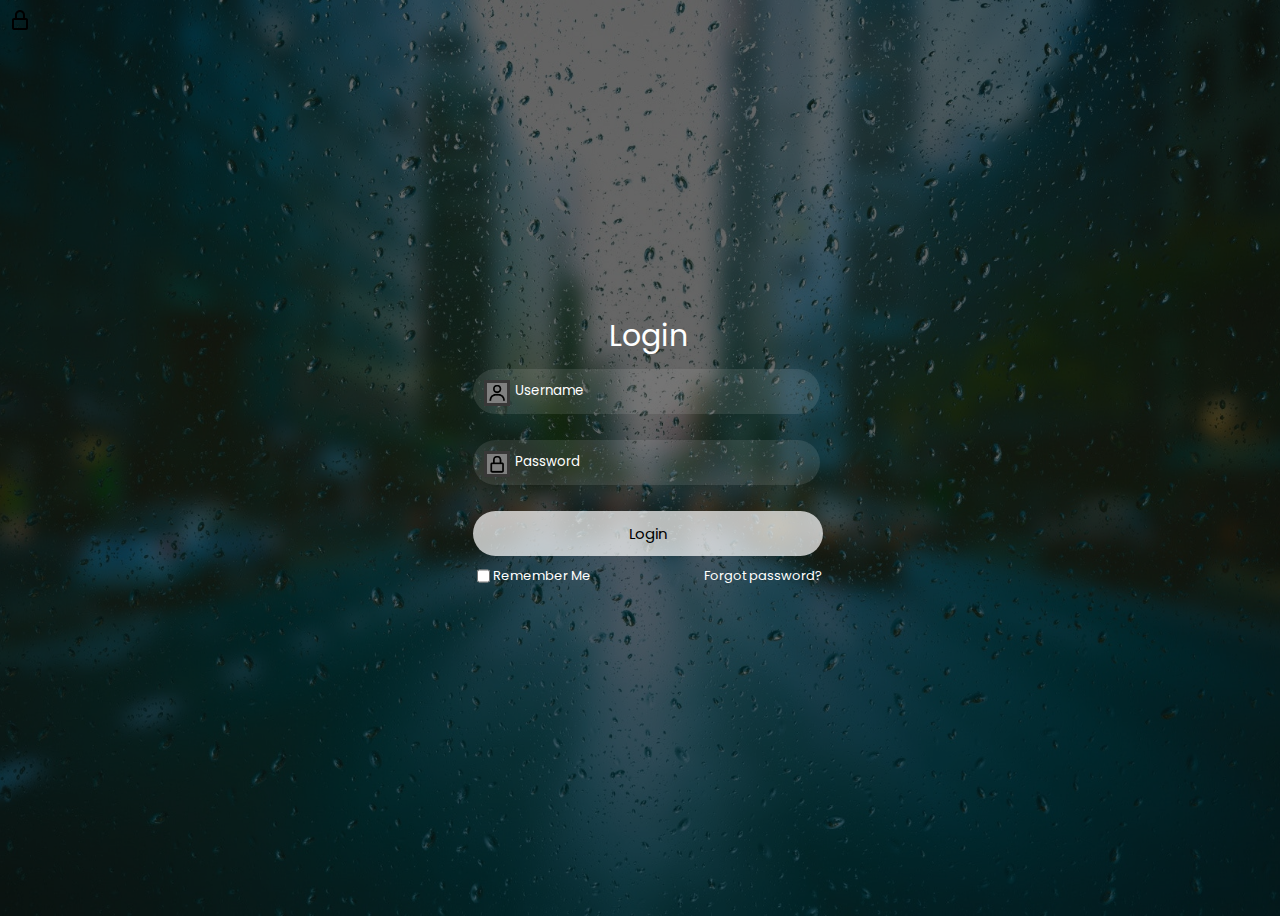
<file: public/connexion.html>
<!DOCTYPE html>
<html lang="en">
<head>
    <meta charset="UTF-8">
    <meta http-equiv="X-UA-Compatible" content="IE=edge">
    <meta name="viewport" content="width=device-width, initial-scale=1.0">
    <title>Login</title>
    <link rel="stylesheet" href="css/Login.css">

    <svg xmlns="http://www.w3.org/2000/svg" width="24" height="24" viewBox="0 0 24 24" style="fill: rgba(0, 0, 0, 1);transform: msFilter"><path d="M12 2C9.243 2 7 4.243 7 7v3H6c-1.103 0-2 .897-2 2v8c0 1.103.897 2 2 2h12c1.103 0 2-.897 2-2v-8c0-1.103-.897-2-2-2h-1V7c0-2.757-2.243-5-5-5zm6 10 .002 8H6v-8h12zm-9-2V7c0-1.654 1.346-3 3-3s3 1.346 3 3v3H9z"></path></svg>
    <link rel="preconnect" href="https://fonts.googleapis.com">
    <link rel="preconnect" href="https://fonts.gstatic.com" crossorigin>
    <link href="https://fonts.googleapis.com/css2?family=Poppins:wght@200&display=swap" rel="stylesheet">


</head>
<body>
    <div class="box">
        <div class="container">
            <div class="top-header">
                <header id="header">Login</header>
            </div>
            <Form action="/mur/connexion" method="POST">
                <div class="input-field">
                    <input type="text" name="username" class="input" placeholder="Username" required id="username_input">   
                    <img class="bx-user" src="photos/bx-user.png" id="user_nam_img">
                </div>
                <div class="input-field">
                    <input type="password" name="username" class="input" placeholder="Password" required id="password_input">
                    <img id="password_img" class="bx-user" src="[data-uri]"/>
                    
                </div>
                <div class="input-field">
                    <input type="submit" class="submit" value="Login" id="submit">
                </div>
            </Form>

            <div class="bottom">
                <div class="left">
                    <input type="checkbox" id="check" id="checkbox">
                    <label for="check" id="text_checkbox">Remember Me</label>
                </div>
                <div class="right">
                    <label id="forgot_password"><a href="#">Forgot password?</a></label>
                </div>
            </div>
    </div>

        </div>
    </div>
</body>
</html>
</file>
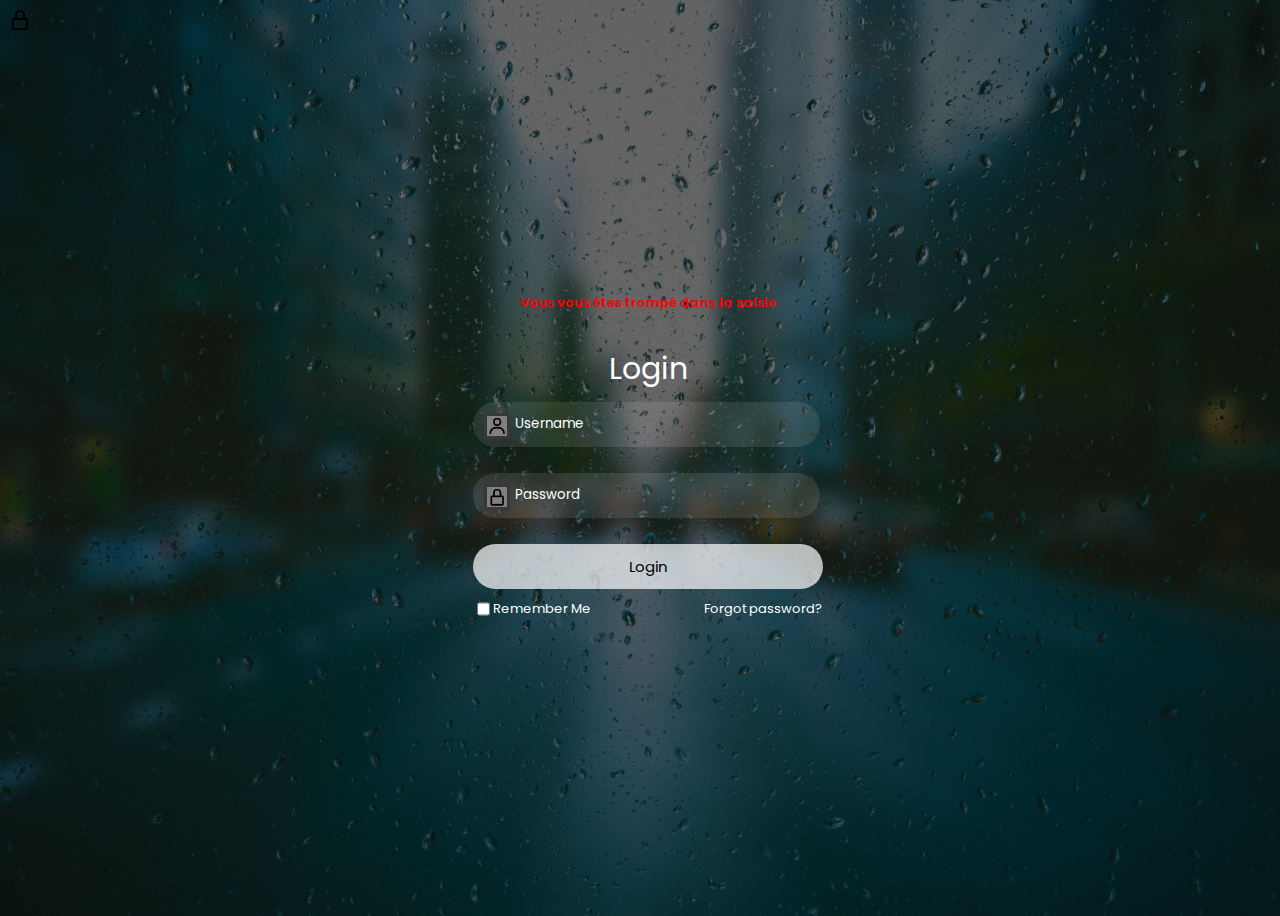
<file: public/ConnexionEchec.html>
<!DOCTYPE html>
<html lang="en">
<head>
    <meta charset="UTF-8">
    <meta http-equiv="X-UA-Compatible" content="IE=edge">
    <meta name="viewport" content="width=device-width, initial-scale=1.0">
    <title>Login</title>
    <link rel="stylesheet" href="css/Login.css">

    <svg xmlns="http://www.w3.org/2000/svg" width="24" height="24" viewBox="0 0 24 24" style="fill: rgba(0, 0, 0, 1);transform: msFilter"><path d="M12 2C9.243 2 7 4.243 7 7v3H6c-1.103 0-2 .897-2 2v8c0 1.103.897 2 2 2h12c1.103 0 2-.897 2-2v-8c0-1.103-.897-2-2-2h-1V7c0-2.757-2.243-5-5-5zm6 10 .002 8H6v-8h12zm-9-2V7c0-1.654 1.346-3 3-3s3 1.346 3 3v3H9z"></path></svg>
    <link rel="preconnect" href="https://fonts.googleapis.com">
    <link rel="preconnect" href="https://fonts.gstatic.com" crossorigin>
    <link href="https://fonts.googleapis.com/css2?family=Poppins:wght@200&display=swap" rel="stylesheet">


</head>
<body>
    <div class="box">
        <div class="container">
            <div class="top-header">
                <span style="color: red"><p style="font-weight: 600;" id="error">Vous vous étes trompé dans la saisie</p></span>
                <header id="header">Login</header>
            </div>
            <Form action="/mur/connexion" method="POST">
                <div class="input-field">
                    <input type="text" name="username" class="input" placeholder="Username" required id="username_input">   
                    <img class="bx-user" src="photos/bx-user.png" id="user_nam_img">
                </div>
                <div class="input-field">
                    <input type="password" name="username" class="input" placeholder="Password" required id="password_input">
                    <img id="password_img" class="bx-user" src="[data-uri]"/>
                    
                </div>
                <div class="input-field">
                    <input type="submit" class="submit" value="Login" id="submit">
                </div>
            </Form>

            <div class="bottom">
                <div class="left">
                    <input type="checkbox" id="check" id="checkbox">
                    <label for="check" id="text_checkbox">Remember Me</label>
                </div>
                <div class="right">
                    <label id="forgot_password"><a href="#">Forgot password?</a></label>
                </div>
            </div>
    </div>

        </div>
    </div>
</body>
</html>
</file>
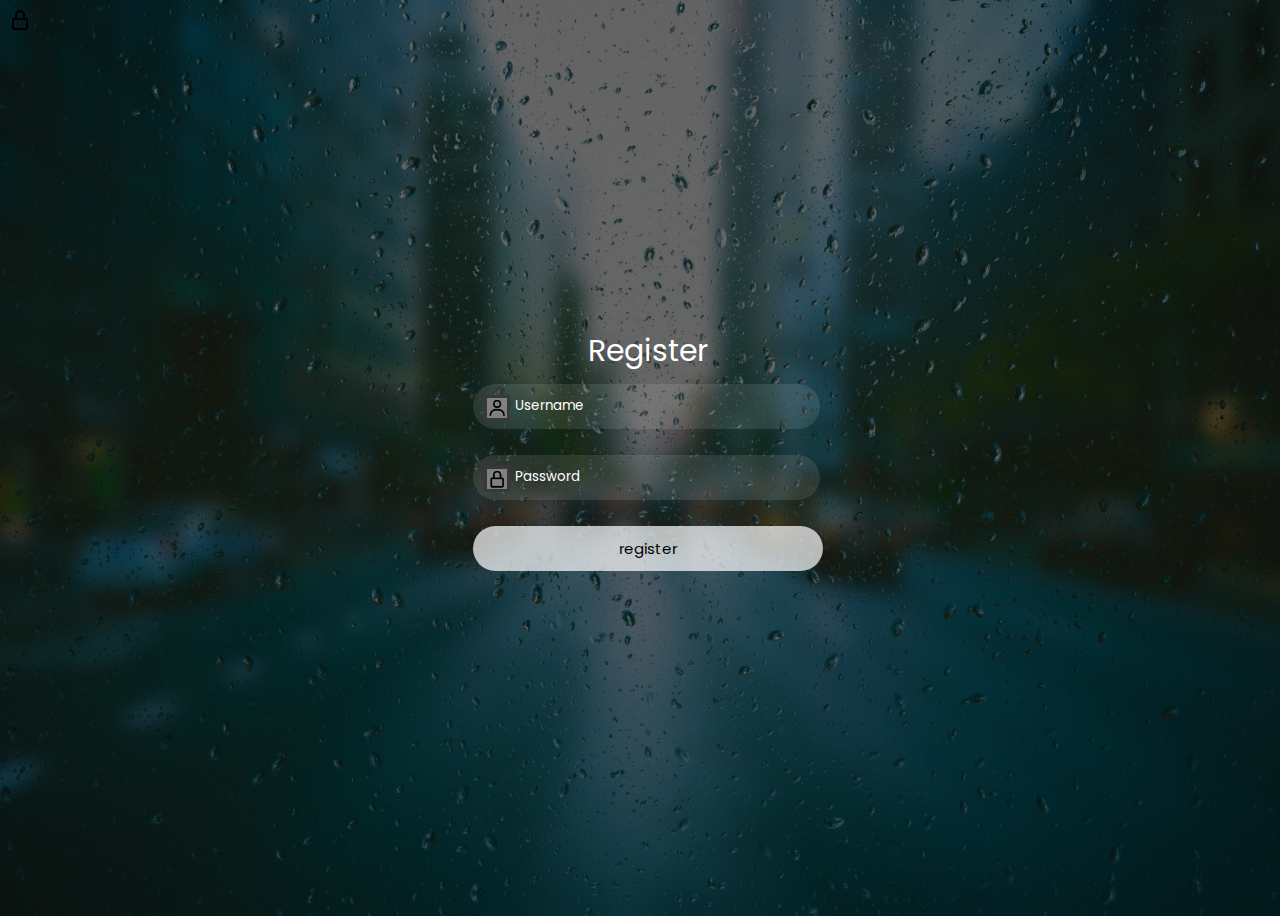
<file: public/inscription.html>
<!DOCTYPE html>
<html lang="en">
<head>
    <meta charset="UTF-8">
    <meta http-equiv="X-UA-Compatible" content="IE=edge">
    <meta name="viewport" content="width=device-width, initial-scale=1.0">
    <title>Login</title>
    <link rel="stylesheet" href="css/Login.css">

    <svg xmlns="http://www.w3.org/2000/svg" width="24" height="24" viewBox="0 0 24 24" style="fill: rgba(0, 0, 0, 1);transform: msFilter"><path d="M12 2C9.243 2 7 4.243 7 7v3H6c-1.103 0-2 .897-2 2v8c0 1.103.897 2 2 2h12c1.103 0 2-.897 2-2v-8c0-1.103-.897-2-2-2h-1V7c0-2.757-2.243-5-5-5zm6 10 .002 8H6v-8h12zm-9-2V7c0-1.654 1.346-3 3-3s3 1.346 3 3v3H9z"></path></svg>
    <link rel="preconnect" href="https://fonts.googleapis.com">
    <link rel="preconnect" href="https://fonts.gstatic.com" crossorigin>
    <link href="https://fonts.googleapis.com/css2?family=Poppins:wght@200&display=swap" rel="stylesheet">


</head>
<body>
    <div class="box">
        <div class="container">
            <div class="top-header">
                <header id="header">Register</header>
            </div>

            <Form action="/mur/inscription" method="POST">
                <div class="input-field">
                    <input type="text" name="username" class="input" placeholder="Username" required id="username_input">   
                    <img class="bx-user" src="photos/bx-user.png" id="username_img">
                </div>
                <div class="input-field">
                    <input type="password" name="username" class="input" placeholder="Password" required id="password_input">
                    <img class="bx-user" id="password_img" src="[data-uri]"/>
                    
                </div>
                <div class="input-field">
                    <input type="submit" class="submit" value="register" id="register_submit">
                </div>
            </Form>
    </div>

        </div>
    </div>
</body>
</html>
</file>
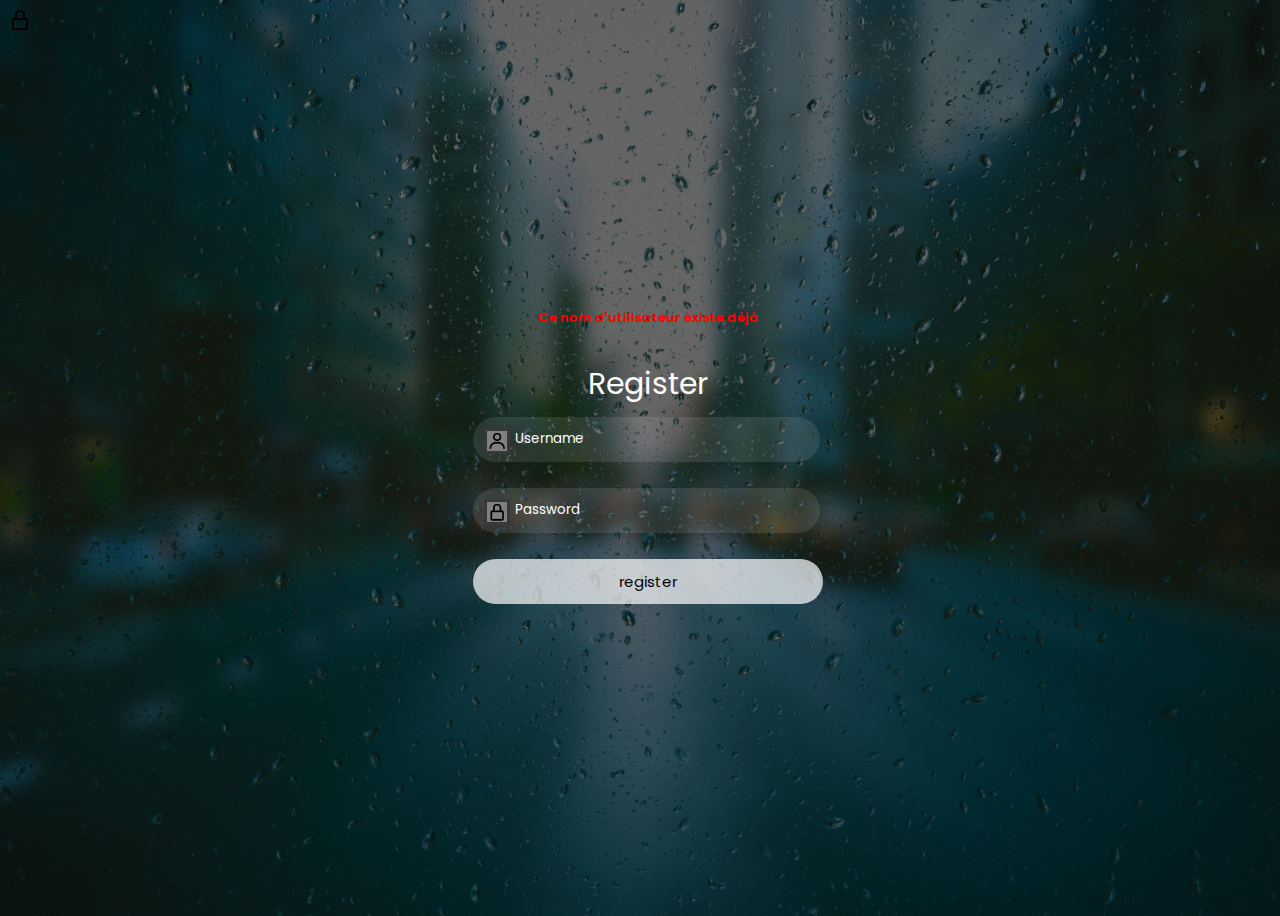
<file: public/InscriptionEchec.html>
<!DOCTYPE html>
<html lang="en">
<head>
    <meta charset="UTF-8">
    <meta http-equiv="X-UA-Compatible" content="IE=edge">
    <meta name="viewport" content="width=device-width, initial-scale=1.0">
    <title>Login</title>
    <link rel="stylesheet" href="css/Login.css">

    <svg xmlns="http://www.w3.org/2000/svg" width="24" height="24" viewBox="0 0 24 24" style="fill: rgba(0, 0, 0, 1);transform: msFilter"><path d="M12 2C9.243 2 7 4.243 7 7v3H6c-1.103 0-2 .897-2 2v8c0 1.103.897 2 2 2h12c1.103 0 2-.897 2-2v-8c0-1.103-.897-2-2-2h-1V7c0-2.757-2.243-5-5-5zm6 10 .002 8H6v-8h12zm-9-2V7c0-1.654 1.346-3 3-3s3 1.346 3 3v3H9z"></path></svg>
    <link rel="preconnect" href="https://fonts.googleapis.com">
    <link rel="preconnect" href="https://fonts.gstatic.com" crossorigin>
    <link href="https://fonts.googleapis.com/css2?family=Poppins:wght@200&display=swap" rel="stylesheet">


</head>
<body>
    <div class="box">
        <div class="container">
            <div class="top-header">
                <span style="color: red" id="erreur"><p style="font-weight: 600;">Ce nom d'utilisateur éxiste déjà</p></span>
                <header id="header">Register</header>
            </div>

            <Form action="/mur/inscription" method="POST">
                <div class="input-field">
                    <input type="text" name="username" class="input" placeholder="Username" required id="username_input">   
                    <img class="bx-user" src="photos/bx-user.png" id="username_img">
                </div>
                <div class="input-field">
                    <input type="password" name="username" class="input" placeholder="Password" required id="password_input">
                    <img class="bx-user" id="password_img" src="[data-uri]"/>
                    
                </div>
                <div class="input-field">
                    <input type="submit" class="submit" value="register" id="register_submit">
                </div>
            </Form>
    </div>

        </div>
    </div>
</body>
</html>
</file>
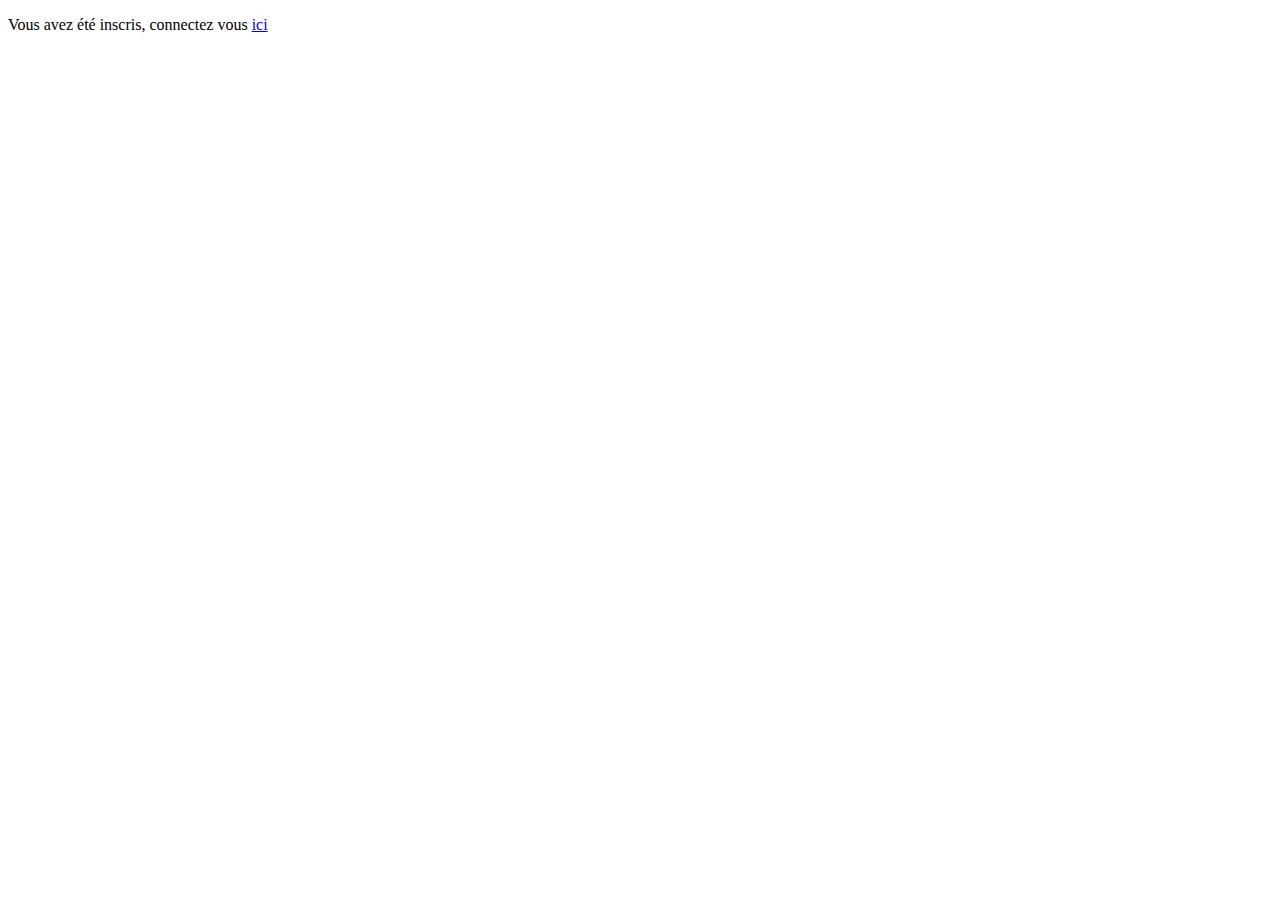
<file: public/InscriptionValid.html>
<!DOCTYPE html>
<html lang="en">
<head>
    <meta charset="UTF-8">
    <meta name="viewport" content="width=device-width, initial-scale=1.0">
    <title>Document</title>
</head>
<body>
    <p id="text">Vous avez été inscris, connectez vous <a href='/index' id="link">ici</a></p>
</body>
</html>
</file>
<file: public/css/Login.css>
*{
    font-family: 'Poppins', sans serif;
}


body{
    width: 100%;
    height: 100vh;
    background-image: linear-gradient(rgba(0,0,0,0.60), rgba(0,0,0,0.60)), url(/public/photos/Login.jpg);
    background-size: cover;
    background-position: center;
}


.box {
    display: flex;
    justify-content: center;
    align-items: center;
    min-height: 90vh;
}


.bx-user{
    display: flex;
    position: relative;
    bottom: 34px;
    left: 11px;
    width: 20px;
    border: solid rgb(57, 56, 56);
    background-color: grey;
}

.container{
    width: 350px;
    display: flex;
    flex-direction: column;
    padding: 0 15px 0 15px;
}

span{
    color: white;
    font-size: small;
    display: flex;
    justify-content: center;
    padding: 10px 0 10px 0;
}

header{
    color: white;
    font-size: 30px;
    display: flex;
    justify-content: center;
    padding: 10px 0 10px 0;
}

.input{
    height: 45px;
    width: 87%;
    border: none;
    outline: none;
    border-radius: 30px;
    color: white;
    padding: 0 0 0 42px;
    background: rgba(255,255,255,0.1);

}

.input-field{
    display: flex;
    flex-direction: column;
}



::-webkit-input-placeholder{
    color: white;
}

.submit{
    border: none;
    border-radius: 30px;
    font-size: 15px;
    height: 45px;
    outline: none;
    width: 100%;
    background: rgba(255,255,255,0.7);
    cursor: pointer;
    transition: .3s;
}

.submit:hover{
    box-shadow: 1px 5px 7px 1px rgba(0,0,0,0.2);
}


.bottom{
    display: flex;
    flex-direction: row;
    justify-content: space-between;
    font-size: small;
    color: white;
    margin-top: 10px;
}

.left{
    display: flex;
}

label a{
    color: white;
    text-decoration: none;
}
</file>
